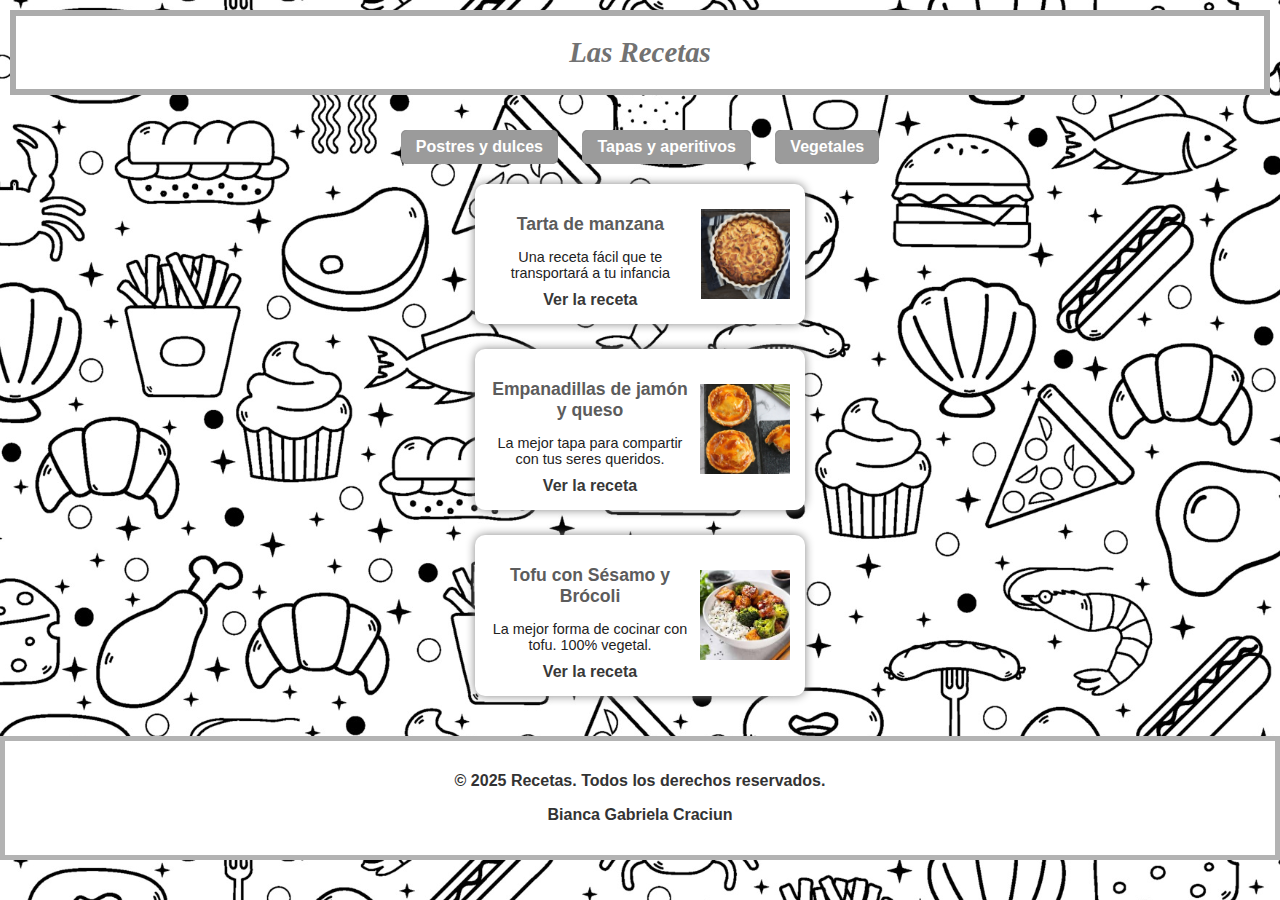
<file: index.html>
<!DOCTYPE html>
<html lang="es">
<head>
    <meta charset="UTF-8">
    <meta name="viewport" content="width=device-width, initial-scale=1.0">
    <title>Las Recetas</title>
    <link rel="stylesheet" href="styles/main.css">
</head>
<body>
    <header>
        <h1>Las Recetas</h1>
    </header>

    <nav>
        <ul>
            <li><a href="postres/postres.html">Postres y dulces</a></li>
            <li><a href="tapas/tapas.html">Tapas y aperitivos</a></li>
            <li><a href="vegetales/vegetales.html">Vegetales</a></li>
        </ul>
    </nav>

    <main>
        <article>
            <div>
                <h2>Tarta de manzana </h2>
                <p id="primero" >Una receta fácil que te transportará a tu infancia </p>
                <a href="/postres/manzana.html">Ver la receta</a>
            </div>
            <img src="img/tartados.jpg" alt="Tarta de manzana">
        </article>
        
        <article>
            <div>
                <h2>Empanadillas de jamón y queso</h2>
                <p>La mejor tapa para compartir con tus seres queridos.</p>
                <a href="tapas/empanadas.html">Ver la receta</a>
            </div>    
            <img src="img/empanadaUno.jpg" alt="Empanadillas de jamón">
        </article>

        <article>
            <div>
                <h2>Tofu con Sésamo y Brócoli</h2>
                <p>La mejor forma de cocinar con tofu. 100% vegetal.</p>
                <a href="vegetales/tofu.html">Ver la receta</a>
            </div>
            <img src="img/tofuDos.jpg" alt="Tofu con verduras">    
        </article>
    </main>

    <footer>
        <p>&copy; 2025 Recetas. Todos los derechos reservados.</p>
        <p>Bianca Gabriela Craciun</p>
    </footer>

</body>
</html>
</file>
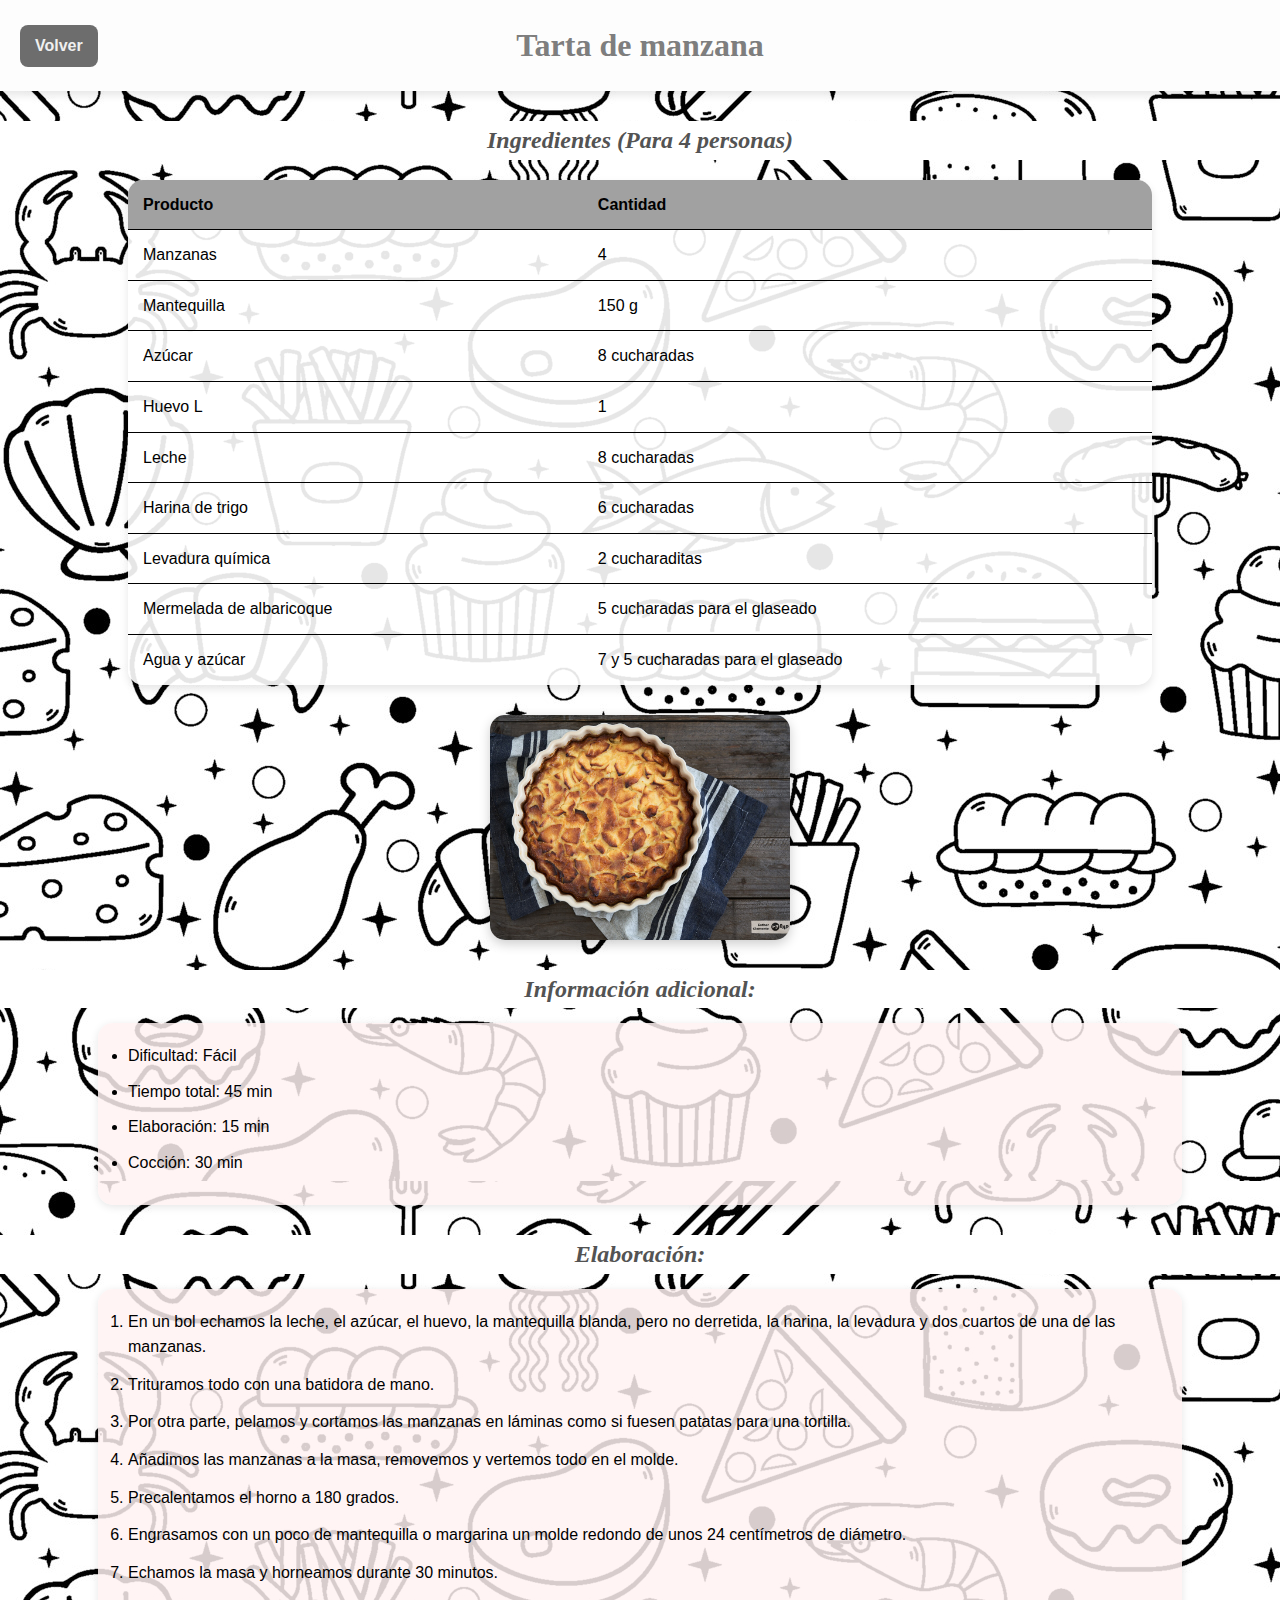
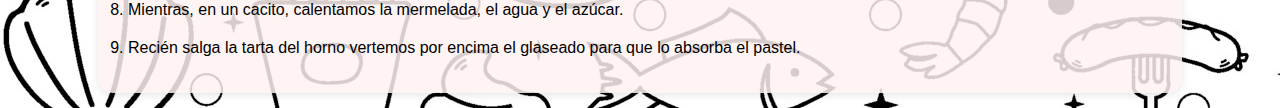
<file: postres/manzana.html>
<!DOCTYPE html>
<html lang="es">
<head>
    <meta charset="UTF-8">
    <meta name="viewport" content="width=device-width, initial-scale=1.0">
    <title>Tarta de manzana</title>
    <link rel="stylesheet" href="/styles/sub.css">
</head>
<body>
    <header>
        <a href="/index.html">Volver</a>
        <h1>Tarta de manzana</h1>
    </header>

    <h2>Ingredientes (Para 4 personas)</h2>
    <table>
        <thead>
            <tr>
                <th>Producto</th>
                <th>Cantidad</th>
            </tr>
        </thead>
        
        <tbody>
            <tr>
                <td>Manzanas</td>
                <td>4</td>
            </tr>

            <tr>
                <td>Mantequilla</td>
                <td>150 g</td>
            </tr>

            <tr>
                <td>Azúcar</td>
                <td>8 cucharadas</td>
            </tr>

            <tr>
                <td>Huevo L</td>
                <td>1</td>
            </tr>

            <tr>
                <td>Leche</td>
                <td>8 cucharadas</td>
            </tr>

            <tr>
                <td>Harina de trigo</td>
                <td>6 cucharadas</td>
            </tr>

            <tr>
                <td>Levadura química</td>
                <td>2 cucharaditas</td>
            </tr>

            <tr>
                <td>Mermelada de albaricoque</td>
                <td>5 cucharadas para el glaseado</td>
            </tr>

            <tr>
                <td>Agua y azúcar</td>
                <td>7 y 5 cucharadas para el glaseado</td>
            </tr>
        </tbody>
  </table>

  <img src="/img/tarta.jpg" alt="Tarta de manzana">

  <h2><i>Información adicional:</i></h2> 

  <ul>
    <li>Dificultad: Fácil</li>
    <li>Tiempo total: 45 min</li>
    <li>Elaboración: 15 min</li>
    <li>Cocción: 30 min</li>
  </ul>

  <h2>Elaboración: </h2>

  <ol>
    <li>En un bol echamos la leche, el azúcar, el huevo, la mantequilla blanda, pero no derretida, la harina, la levadura y dos cuartos de una de las manzanas.</li>
    <li>Trituramos todo con una batidora de mano.</li>
    <li>Por otra parte, pelamos y cortamos las manzanas en láminas como si fuesen patatas para una tortilla.</li>
    <li>Añadimos las manzanas a la masa, removemos y vertemos todo en el molde.</li>
    <li>Precalentamos el horno a 180 grados.</li>
    <li>Engrasamos con un poco de mantequilla o margarina un molde redondo de unos 24 centímetros de diámetro.</li>
    <li>Echamos la masa y horneamos durante 30 minutos.</li>
    <li>Mientras, en un cacito, calentamos la mermelada, el agua y el azúcar.</li>
    <li>Recién salga la tarta del horno vertemos por encima el glaseado para que lo absorba el pastel.</li>
  </ol>

</body>
</html>
</file>
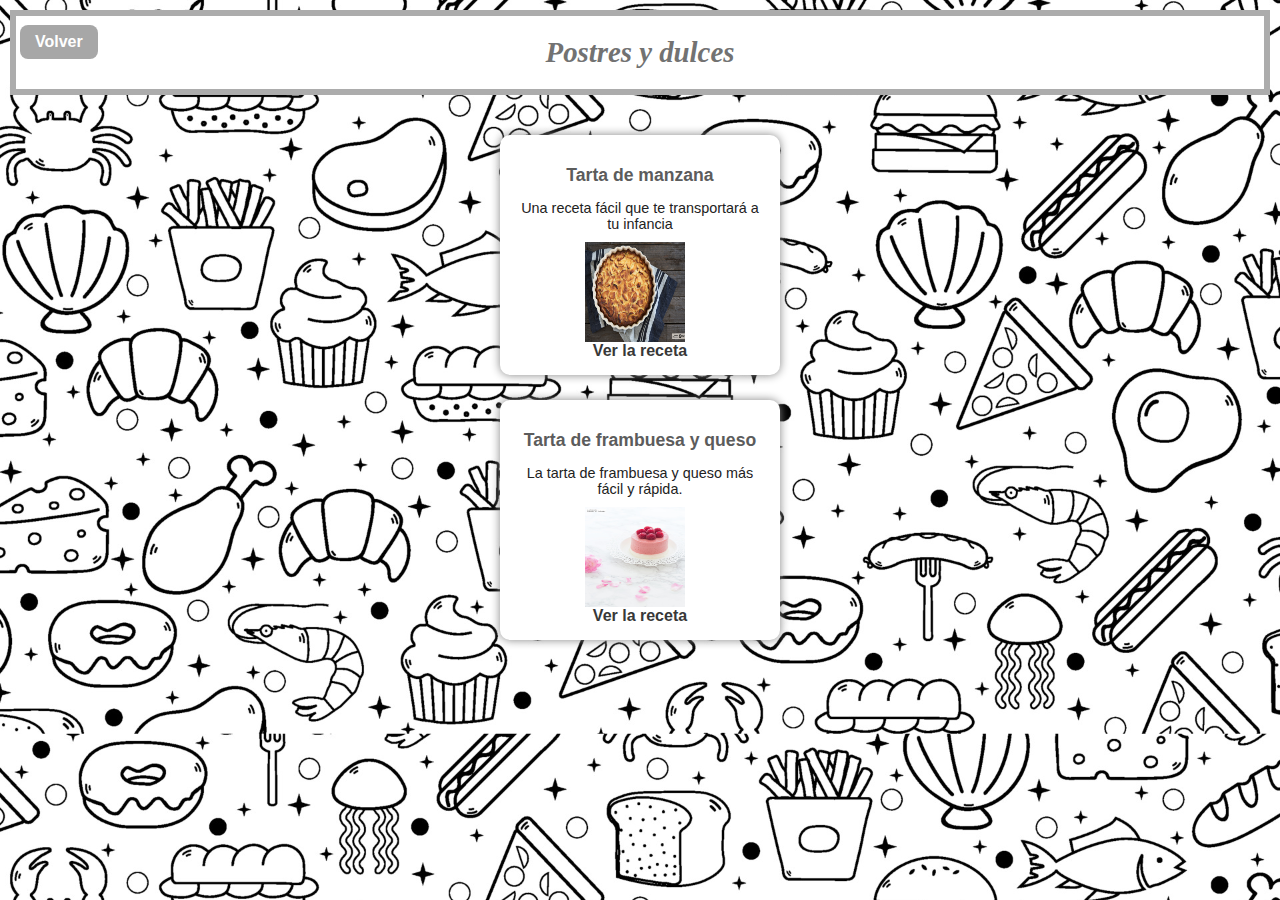
<file: postres/postres.html>
<!DOCTYPE html>
<html lang="es">
<head>
    <meta charset="UTF-8">
    <meta name="viewport" content="width=device-width, initial-scale=1.0">
    <title>Postres y dulces</title>
    <link rel="stylesheet" href="/styles/index.css">
</head>
<body>
    <header>
        <a href="/index.html">Volver</a>
        <h1>Postres y dulces</h1>
    </header>

    <main>
        <article>
            <h2>Tarta de manzana </h2>
            <p>Una receta fácil que te transportará a tu infancia </p>
            <img src="/img/tarta.jpg" alt="Tarta de manzana">
            <a href="/postres/manzana.html">Ver la receta</a>
        </article>

        <article>
            <h2>Tarta de frambuesa y queso</h2>
            <p>La tarta de frambuesa y queso más fácil y rápida.</p>
            <img src="/img/frambuesa.jpg" alt="Tarta de frambuesa y queso">
            <a href="/postres/frambuesa.html">Ver la receta</a>
        </article>
    </main>

</body>
</html>
</file>
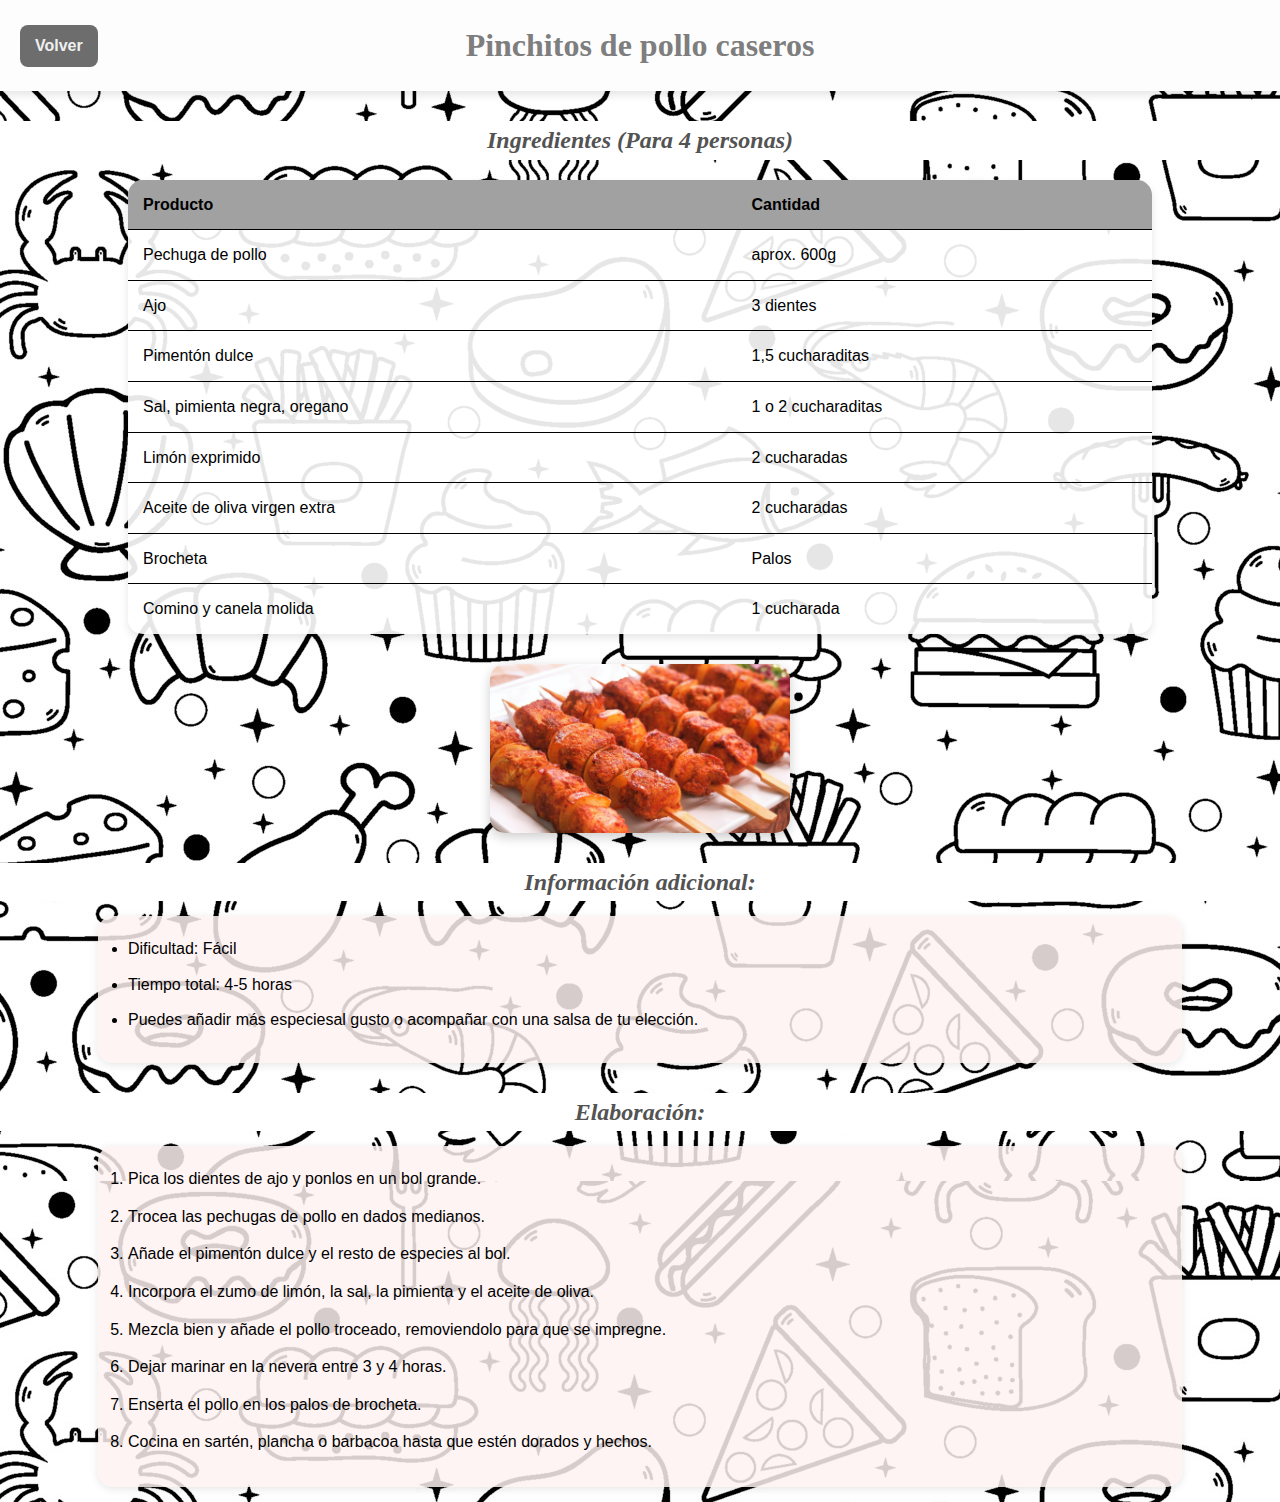
<file: tapas/pinchitos.html>
<!DOCTYPE html>
<html lang="es">
<head>
    <meta charset="UTF-8">
    <meta name="viewport" content="width=device-width, initial-scale=1.0">
    <title>Pinchitos de pollo caseros</title>
    <link rel="stylesheet" href="/styles/sub.css">
</head>
<body>
    <header>
        <a href="/index.html">Volver</a>
        <h1>Pinchitos de pollo caseros</h1>
    </header>

    <h2>Ingredientes (Para 4 personas)</h2>
    <table>
        <thead>
            <tr>
                <th>Producto</th>
                <th>Cantidad</th>
            </tr>
        </thead>
        
        <tbody>
            <tr>
                <td>Pechuga de pollo</td>
                <td>aprox. 600g</td>
            </tr>

            <tr>
                <td>Ajo</td>
                <td>3 dientes</td>
            </tr>

            <tr>
                <td>Pimentón dulce</td>
                <td>1,5 cucharaditas</td>
            </tr>

            <tr>
                <td>Sal, pimienta negra, oregano</td>
                <td>1 o 2 cucharaditas</td>
            </tr>

            <tr>
                <td>Limón exprimido</td>
                <td>2 cucharadas</td>
            </tr>

            <tr>
                <td>Aceite de oliva virgen extra</td>
                <td>2 cucharadas</td>
            </tr>

            <tr>
                <td>Brocheta</td>
                <td>Palos</td>
            </tr>

            <tr>
                <td>Comino y canela molida</td>
                <td>1 cucharada</td>
            </tr>

        </tbody>
  </table>

  <img src="/img/pechuga.jpg" alt="">

  <h2><i>Información adicional:</i></h2> 

  <ul>
    <li>Dificultad: Fácil</li>
    <li>Tiempo total: 4-5 horas</li>
    <li>Puedes añadir más especiesal gusto o acompañar con una salsa de tu elección.</li>
  </ul>

  <h2>Elaboración: </h2>

  <ol>
    <li>Pica los dientes de ajo y ponlos en un bol grande.</li>
    <li>Trocea las pechugas de pollo en dados medianos.</li>
    <li>Añade el pimentón dulce y el resto de especies al bol.</li>
    <li>Incorpora el zumo de limón, la sal, la pimienta y el aceite de oliva.</li>
    <li>Mezcla bien y añade el pollo troceado, removiendolo para que se impregne.</li>
    <li>Dejar marinar en la nevera entre 3 y 4 horas.</li>
    <li>Enserta el pollo en los palos de brocheta.</li>
    <li>Cocina en sartén, plancha o barbacoa hasta que estén dorados y hechos.</li>
  </ol>

</body>
</html>
</file>
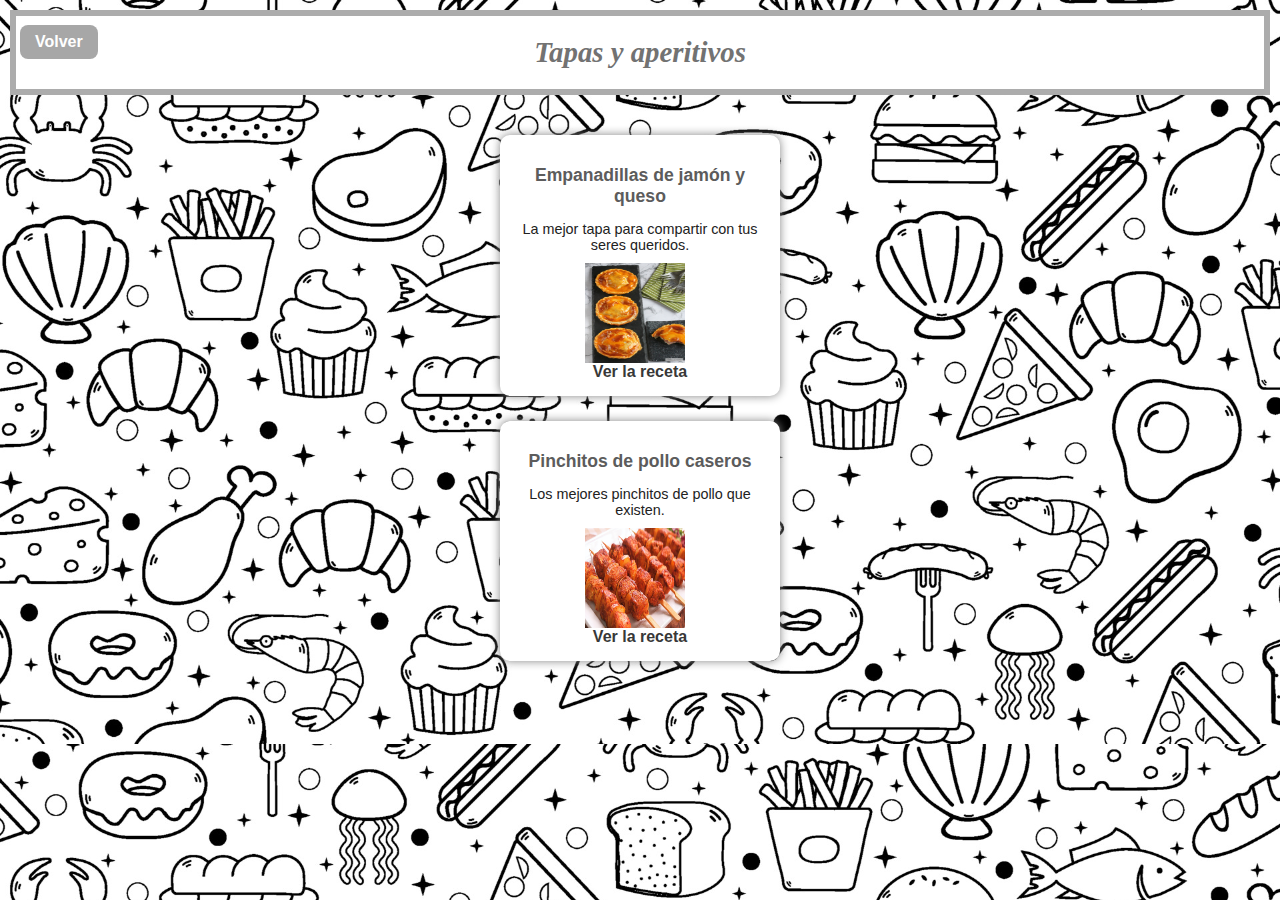
<file: tapas/tapas.html>
<!DOCTYPE html>
<html lang="es">
<head>
    <meta charset="UTF-8">
    <meta name="viewport" content="width=device-width, initial-scale=1.0">
    <title>Tapas y aperitivos</title>
    <link rel="stylesheet" href="/styles/index.css">
</head>
<body>
    <header>
        <a href="/index.html">Volver</a>
        <h1>Tapas y aperitivos</h1>
    </header>

    <main>
        <article>
            <h2>Empanadillas de jamón y queso</h2>
            <p>La mejor tapa para compartir con tus seres queridos.</p>
            <img src="/img/empanadas.jpg" alt="Empanadillas de jamón y queso">
            <a href="/tapas/empanadas.html">Ver la receta</a>
        </article>

        <article>
            <h2>Pinchitos de pollo caseros</h2>
            <p>Los mejores pinchitos de pollo que existen.</p>
            <img src="/img/pechuga.jpg" alt="Pinchitos de pollo">
            <a href="/tapas/pinchitos.html">Ver la receta</a>
        </article>
    </main>
</body>
</html>
</file>
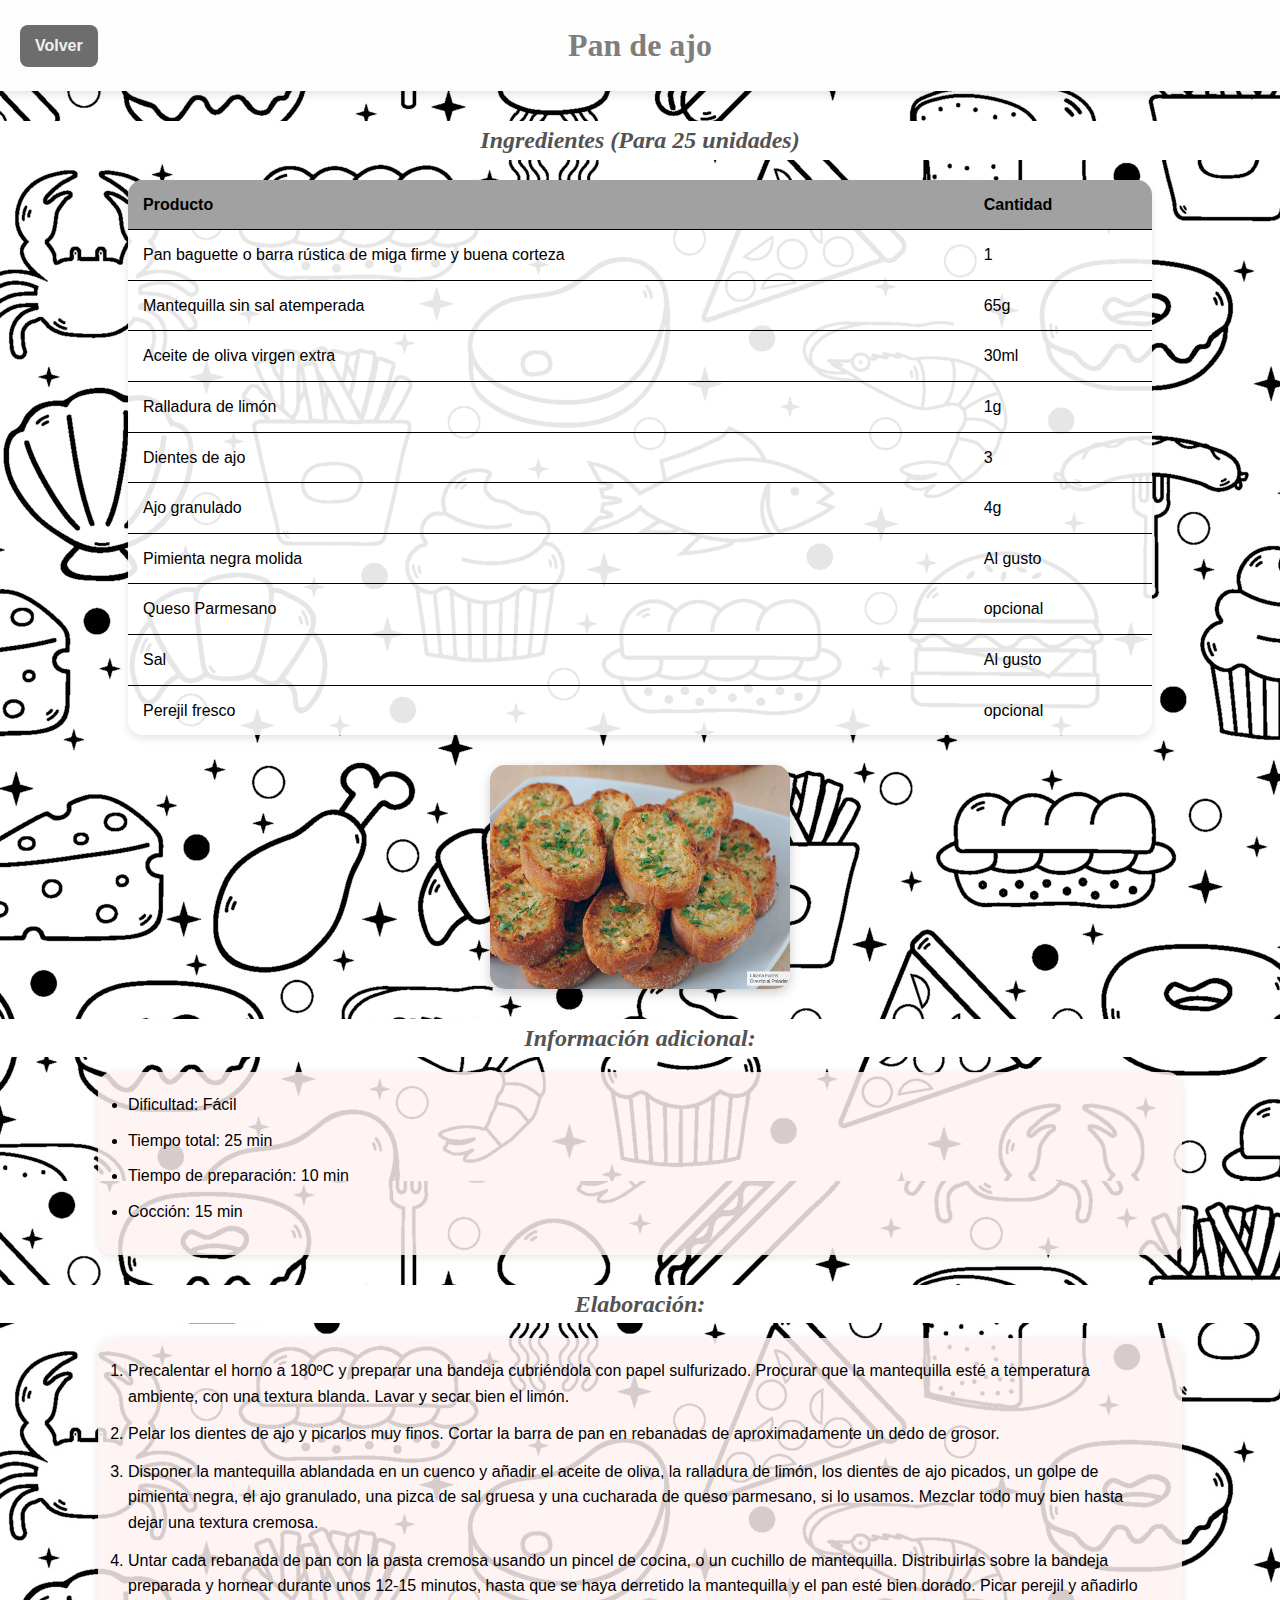
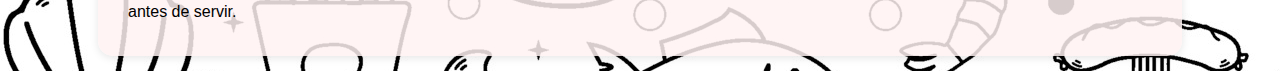
<file: vegetales/panajo.html>
<!DOCTYPE html>
<html lang="es">
<head>
    <meta charset="UTF-8">
    <meta name="viewport" content="width=device-width, initial-scale=1.0">
    <title>Pan de Ajo</title>
    <link rel="stylesheet" href="../styles/sub.css">
</head>
<body>
    <header>
        <a href="../index.html">Volver</a>
        <h1>Pan de ajo</h1>
    </header>

    <h2>Ingredientes (Para 25 unidades)</h2>
    <table>
        <thead>
            <tr>
                <th>Producto</th>
                <th>Cantidad</th>
            </tr>
        </thead>
        
        <tbody>
            <tr>
                <td>Pan baguette o barra rústica de miga firme y buena corteza</td>
                <td>1</td>
            </tr>

            <tr>
                <td>Mantequilla sin sal atemperada</td>
                <td>65g</td>
            </tr>

            <tr>
                <td>Aceite de oliva virgen extra</td>
                <td>30ml</td>
            </tr>

            <tr>
                <td>Ralladura de limón </td>
                <td>1g</td>
            </tr>

            <tr>
                <td>Dientes de ajo</td>
                <td>3</td>
            </tr>

            <tr>
                <td>Ajo granulado</td>
                <td>4g</td>
            </tr>

            <tr>
                <td>Pimienta negra molida</td>
                <td>Al gusto</td>
            </tr>

            <tr>
                <td>Queso Parmesano </td>
                <td>opcional</td>
            </tr>

            <tr>
                <td>Sal</td>
                <td>Al gusto</td>
            </tr>

            <tr>
                <td>Perejil fresco</td>
                <td>opcional</td>
            </tr>

        </tbody>
  </table>

  <img src="../img/pan.jpg" alt="">

  <h2><i>Información adicional:</i></h2> 

  <ul>
    <li>Dificultad: Fácil</li>
    <li>Tiempo total: 25 min</li>
    <li>Tiempo de preparación: 10 min</li>
    <li>Cocción: 15 min</li>
  </ul>

  <h2>Elaboración: </h2>

  <ol>
    <li>Precalentar el horno a 180ºC y preparar una bandeja cubriéndola con papel sulfurizado. Procurar que la mantequilla esté a temperatura ambiente, con una textura blanda. Lavar y secar bien el limón. </li>
    <li>Pelar los dientes de ajo y picarlos muy finos. Cortar la barra de pan en rebanadas de aproximadamente un dedo de grosor.</li>
    <li>Disponer la mantequilla ablandada en un cuenco y añadir el aceite de oliva, la ralladura de limón, los dientes de ajo picados, un golpe de pimienta negra, el ajo granulado, una pizca de sal gruesa y una cucharada de queso parmesano, si lo usamos. Mezclar todo muy bien hasta dejar una textura cremosa.</li>
    <li>Untar cada rebanada de pan con la pasta cremosa usando un pincel de cocina, o un cuchillo de mantequilla. Distribuirlas sobre la bandeja preparada y hornear durante unos 12-15 minutos, hasta que se haya derretido la mantequilla y el pan esté bien dorado. Picar perejil y añadirlo antes de servir.</li>
  </ol>

</body>
</html>
</file>
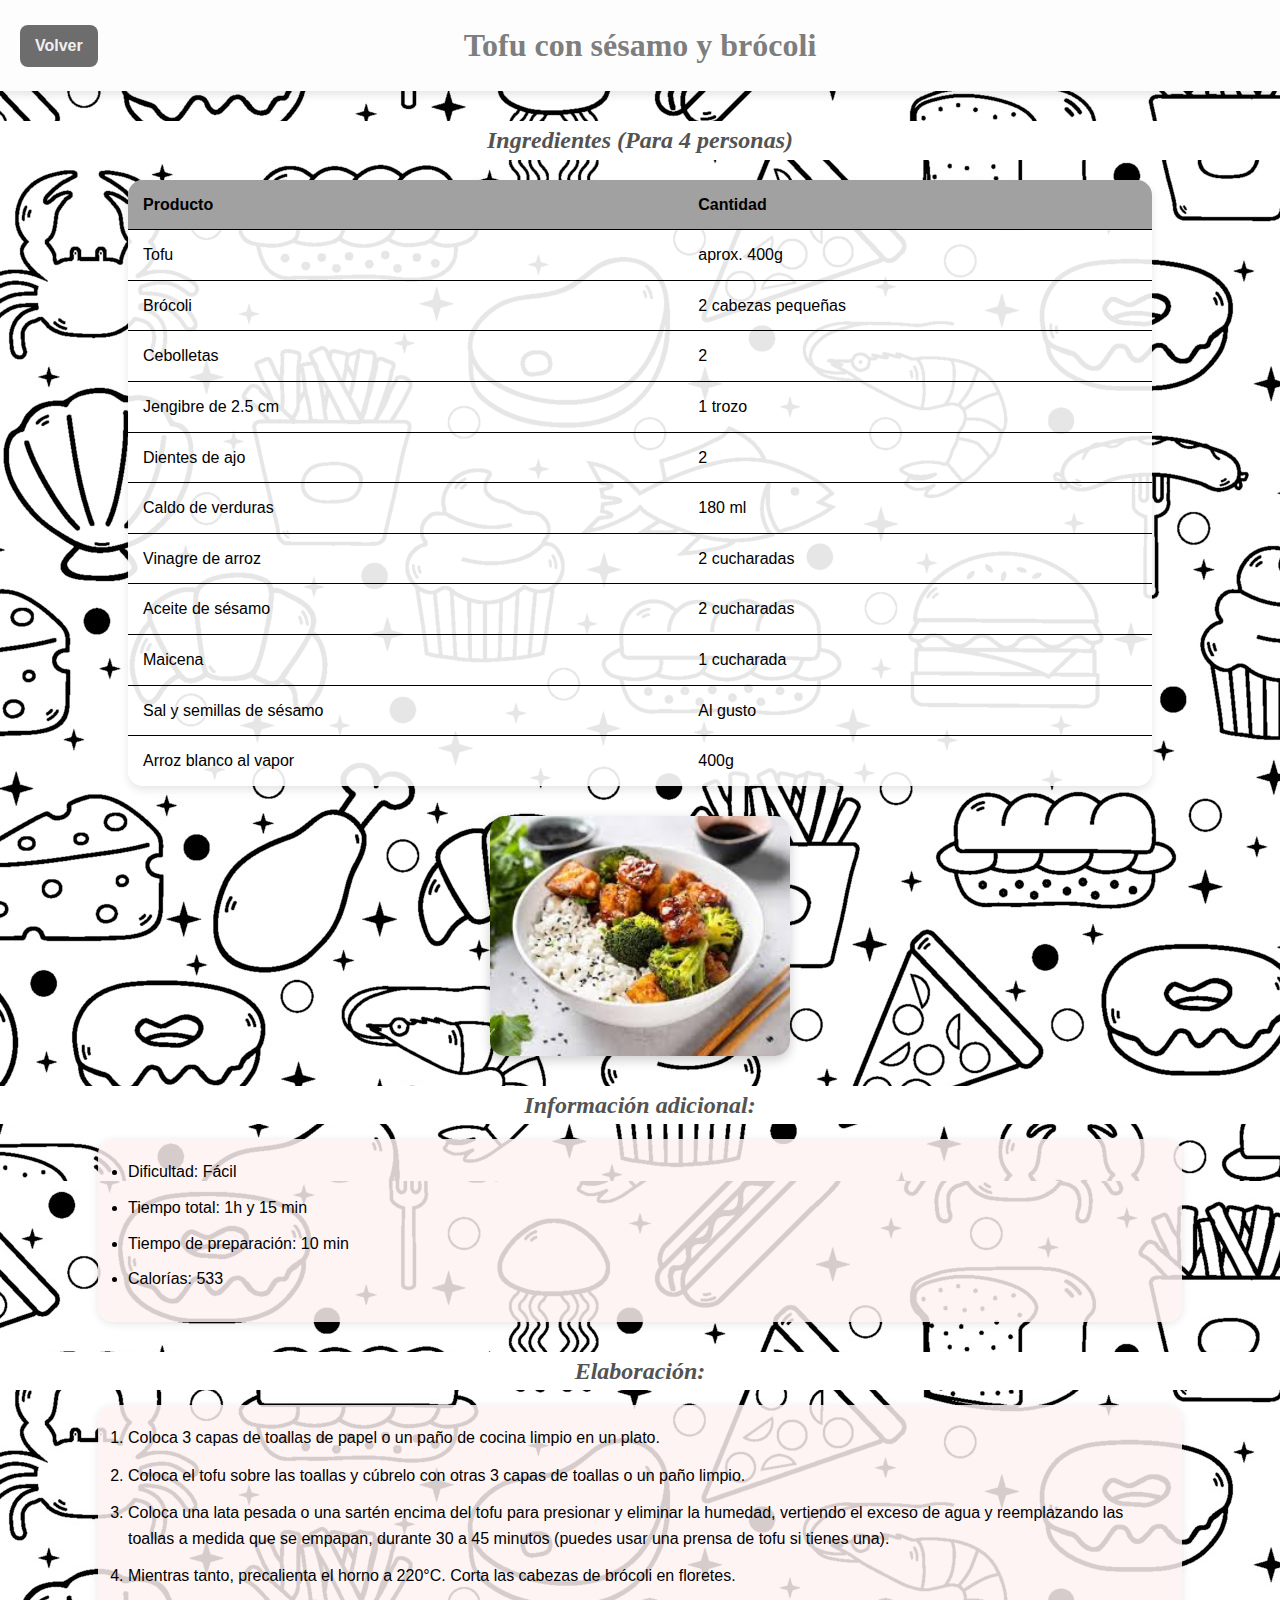
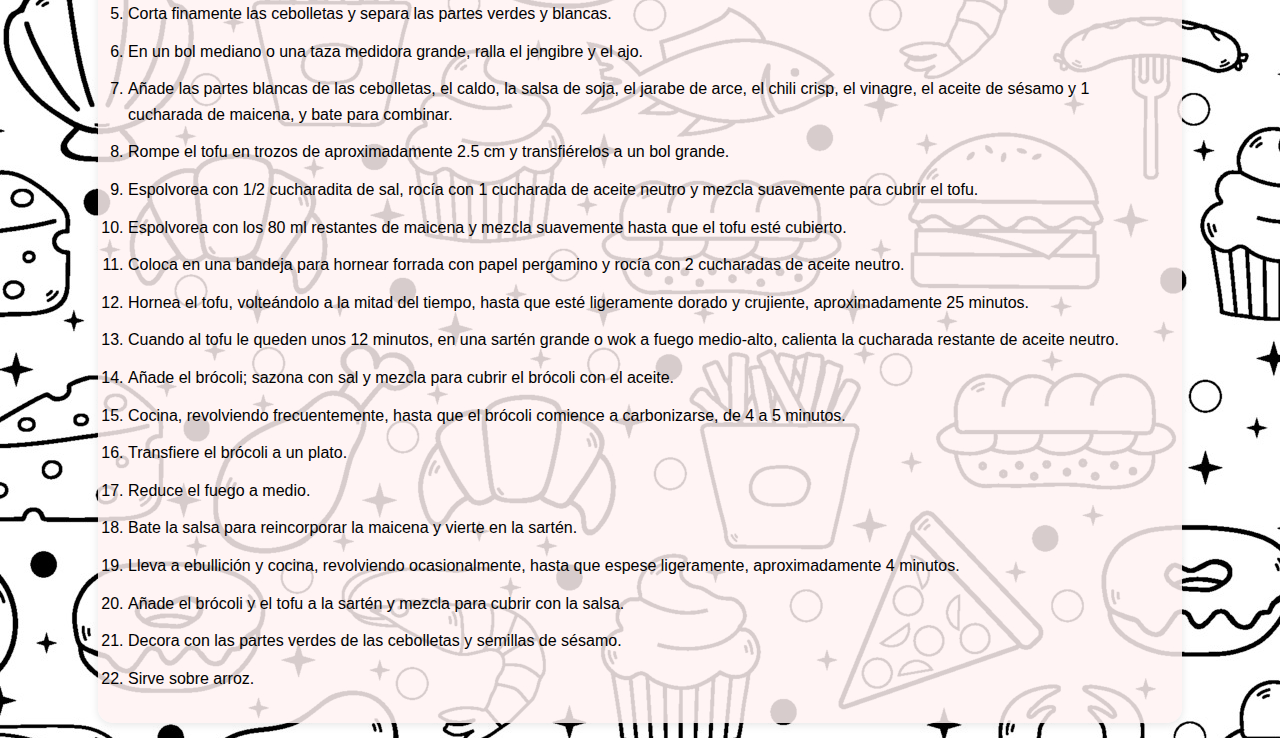
<file: vegetales/tofu.html>
<!DOCTYPE html>
<html lang="es">
<head>
    <meta charset="UTF-8">
    <meta name="viewport" content="width=device-width, initial-scale=1.0">
    <title>Tofu con sésamo y brócoli</title>
    <link rel="stylesheet" href="/styles/sub.css">
</head>
<body>
    <header>
        <a href="/index.html">Volver</a>
        <h1>Tofu con sésamo y brócoli</h1>
    </header>

    <h2>Ingredientes (Para 4 personas)</h2>
    <table>
        <thead>
            <tr>
                <th>Producto</th>
                <th>Cantidad</th>
            </tr>
        </thead>
        
        <tbody>
            <tr>
                <td>Tofu</td>
                <td>aprox. 400g</td>
            </tr>

            <tr>
                <td>Brócoli</td>
                <td>2 cabezas pequeñas</td>
            </tr>

            <tr>
                <td>Cebolletas</td>
                <td>2</td>
            </tr>

            <tr>
                <td>Jengibre de 2.5 cm </td>
                <td>1 trozo</td>
            </tr>

            <tr>
                <td>Dientes de ajo</td>
                <td>2</td>
            </tr>

            <tr>
                <td>Caldo de verduras</td>
                <td>180 ml</td>
            </tr>

            <tr>
                <td>Vinagre de arroz</td>
                <td>2 cucharadas</td>
            </tr>

            <tr>
                <td>Aceite de sésamo</td>
                <td>2 cucharadas</td>
            </tr>

            <tr>
                <td>Maicena</td>
                <td>1 cucharada</td>
            </tr>

            <tr>
                <td>Sal y semillas de sésamo</td>
                <td>Al gusto</td>
            </tr>

            <tr>
                <td>Arroz blanco al vapor</td>
                <td>400g</td>
            </tr>

        </tbody>
  </table>

  <img src="/img/tofu.jpeg" alt="">

  <h2><i>Información adicional:</i></h2> 

  <ul>
    <li>Dificultad: Fácil</li>
    <li>Tiempo total: 1h y 15 min</li>
    <li>Tiempo de preparación: 10 min</li>
    <li>Calorías: 533</li>
  </ul>

  <h2>Elaboración: </h2>

  <ol>
    <li>Coloca 3 capas de toallas de papel o un paño de cocina limpio en un plato.</li>
    <li>Coloca el tofu sobre las toallas y cúbrelo con otras 3 capas de toallas o un paño limpio.</li>
    <li>Coloca una lata pesada o una sartén encima del tofu para presionar y eliminar la humedad, vertiendo el exceso de agua y reemplazando las toallas a medida que se empapan, durante 30 a 45 minutos (puedes usar una prensa de tofu si tienes una).</li>
    <li>Mientras tanto, precalienta el horno a 220°C. Corta las cabezas de brócoli en floretes.</li>
    <li>Corta finamente las cebolletas y separa las partes verdes y blancas. </li>
    <li>En un bol mediano o una taza medidora grande, ralla el jengibre y el ajo. </li>
    <li>Añade las partes blancas de las cebolletas, el caldo, la salsa de soja, el jarabe de arce, el chili crisp, el vinagre, el aceite de sésamo y 1 cucharada de maicena, y bate para combinar.</li>
    <li>Rompe el tofu en trozos de aproximadamente 2.5 cm y transfiérelos a un bol grande. </li>
    <li>Espolvorea con 1/2 cucharadita de sal, rocía con 1 cucharada de aceite neutro y mezcla suavemente para cubrir el tofu. </li>
    <li>Espolvorea con los 80 ml restantes de maicena y mezcla suavemente hasta que el tofu esté cubierto. </li>
    <li>Coloca en una bandeja para hornear forrada con papel pergamino y rocía con 2 cucharadas de aceite neutro.</li>
    <li>Hornea el tofu, volteándolo a la mitad del tiempo, hasta que esté ligeramente dorado y crujiente, aproximadamente 25 minutos.</li>
    <li>Cuando al tofu le queden unos 12 minutos, en una sartén grande o wok a fuego medio-alto, calienta la cucharada restante de aceite neutro. </li>
    <li>Añade el brócoli; sazona con sal y mezcla para cubrir el brócoli con el aceite.</li>
    <li>Cocina, revolviendo frecuentemente, hasta que el brócoli comience a carbonizarse, de 4 a 5 minutos. </li>
    <li>Transfiere el brócoli a un plato.</li>
    <li>Reduce el fuego a medio. </li>
    <li>Bate la salsa para reincorporar la maicena y vierte en la sartén. </li>
    <li>Lleva a ebullición y cocina, revolviendo ocasionalmente, hasta que espese ligeramente, aproximadamente 4 minutos.</li>
    <li>Añade el brócoli y el tofu a la sartén y mezcla para cubrir con la salsa. </li>
    <li>Decora con las partes verdes de las cebolletas y semillas de sésamo.</li>
    <li>Sirve sobre arroz.</li>

  </ol>

</body>
</html>
</file>
<file: styles/main.css>
body {
    font-family: 'Poppins', sans-serif;
    background-color: #f8ede8;
    background-image: url('../img/foood.jpg'); 
    background-size: cover;
    background-position: center;
    margin: 0;
    color: #222;
}


header {
    background-color: #ffffff;
    border: 6px solid #acacac;
    text-align: center;
    padding: 20px;
    margin: 10px;
}

header h1 {
    color: #727272;
    font-size: 1.8rem;
    margin: 0;
    font-weight: bold;
    font-family: 'Times New Roman', Times, serif;
    font-style: italic;
}

header a {
    position: absolute;
    left: 20px;
    top: 25px;
    background-color: #a7a7a7;
    color: #ffffff;
    text-decoration: none;
    padding: 8px 15px;
    border-radius: 8px;
    font-weight: bold;
    transition: background-color 0.3s;
}

header a:hover {
    background-color: #7e7e7e;
}


nav {
    text-align: center;
    margin: 20px 0;
}

nav ul {
    list-style: none;
    padding: 0;
}

nav li {
    display: inline-block;
    margin: 0 10px;
    background-color: #8d8d8d;
    border-radius: 5px;
    margin-top: 15px;
    font-weight: bold;
    color: #ffefef;
    cursor: pointer;
    transition: background-color 0.3s;
}

nav li:hover {
    background-color: #505050;
}

nav a {
    display: inline-block;
    background-color: #9b9b9b;
    color: #ffffff;
    text-decoration: none;
    padding: 8px 15px;
    border-radius: 8px;
    font-weight: bold;
    transition: background-color 0.3s, transform 0.1s;
}

nav a:hover {
    background-color: #616161;
    transform: scale(1.05);
}

main {
    display: flex;
    flex-direction: column;
    align-items: center;
    gap: 25px;
    margin-bottom: 40px;
}

article {
    width: 300px;
    background-color: white;
    border-radius: 10px;
    box-shadow: 0 0 10px #858585;
    padding: 15px;
    text-align: center;
    transition: transform 0.2s ease-in-out;
    display: flex;
    flex-direction: row;
    
}

article:hover {
    transform: scale(1.05);
}

article h2 {
    font-size: 1.1rem;
    color: #5c5c5c;
    margin-bottom: 10px;
}

article p {
    font-size: 0.9rem;
    margin-bottom: 10px;
}

article a {
    text-decoration: none;
    color: #383838;
    font-weight: bold;
}

article a:hover {
    text-decoration: underline;
}

article img{
    display: flex;
    align-self: center;
    justify-content: center;
    height: 90px;
    width: 90px;
    padding-left: 10px;
}

footer {
    border: 5px solid #b3b3b3;
    background-color: #ffffff;
    text-align: center;
    padding: 15px;
    font-weight: bold;
    color: #333;
}
</file>
<file: styles/sub.css>
body {
    font-family: 'Poppins', sans-serif;
    background:url('../img/foood.jpg'); 
    color: #000000;
    margin: 0;
    padding: 0;
    line-height: 1.6;
}


header {
    background-color: #fdfdfd;
    padding: 20px;
    text-align: center;
    position: relative;
    box-shadow: 0 4px 8px rgba(0,0,0,0.1);
}

header h1 {
    font-family: 'Playfair Display', serif;
    font-size: 2rem;
    margin: 0;
    color: #7e7e7e;
}

header a {
    position: absolute;
    left: 20px;
    top: 25px;
    background-color: #6d6d6d;
    color: #f0f0f0;
    text-decoration: none;
    padding: 8px 15px;
    border-radius: 8px;
    font-weight: bold;
    transition: background-color 0.3s;
}

header a:hover {
    background-color: #3a3a3a;
}


h2 {
    text-align: center;
    color: #535353;
    background-color: #ffffff;
    font-family: 'Playfair Display', serif;
    font-style: italic;
    margin-top: 30px;
    margin-bottom: 10px;
}


table {
    width: 80%;
    margin: 20px auto;
    border-collapse: collapse;
    background-color: rgba(255, 255, 255, 0.9);
    border-radius: 15px;
    overflow: hidden;
    box-shadow: 0 4px 8px rgba(0,0,0,0.1);
}

thead {
    background-color: #a1a1a1;
    color: #000000;
}

th, td {
    padding: 12px 15px;
    text-align: left;
    border-bottom: 1px solid #000000;
}

tr:last-child td {
    border-bottom: none;
}


img {
    display: block;
    margin: 30px auto;
    width: 300px;
    height: auto;
    border-radius: 15px;
    box-shadow: 0 4px 12px rgba(0,0,0,0.2);
}


ul, ol {
    width: 80%;
    margin: 15px auto;
    background-color: rgba(255, 242, 242, 0.842);
    padding: 20px 30px;
    border-radius: 15px;
    box-shadow: 0 2px 8px rgba(0,0,0,0.1);
}

ul li, ol li {
    margin-bottom: 10px;
}

ol li {
    margin-bottom: 12px;
}


footer {
    text-align: center;
    padding: 20px;
    color: #414141;
    background-color: #000000;
    margin-top: 40px;
    font-weight: bold;
}
</file>
<file: styles/index.css>
body {
    font-family: 'Poppins', sans-serif;
    background-color: #f8ede8;
    background-image: url('../img/foood.jpg'); 
    background-size: cover;
    background-position: center;
    margin: 0;
    color: #222;
}


header {
    background-color: #ffffff;
    border: 6px solid #acacac;
    text-align: center;
    padding: 20px;
    margin: 10px;
}

header h1 {
    color: #727272;
    font-size: 1.8rem;
    margin: 0;
    font-weight: bold;
    font-family: 'Times New Roman', Times, serif;
    font-style: italic;
}

header a {
    position: absolute;
    left: 20px;
    top: 25px;
    background-color: #a7a7a7;
    color: #ffffff;
    text-decoration: none;
    padding: 8px 15px;
    border-radius: 8px;
    font-weight: bold;
    transition: background-color 0.3s;
}

header a:hover {
    background-color: #7e7e7e;
}


nav {
    text-align: center;
    margin: 20px 0;
}

nav ul {
    list-style: none;
    padding: 0;
}

nav li {
    display: inline-block;
    margin: 0 10px;
    background-color: #8d8d8d;
    border-radius: 5px;
    margin-top: 15px;
    font-weight: bold;
    color: #ffefef;
    cursor: pointer;
    transition: background-color 0.3s;
}

nav li:hover {
    background-color: #505050;
}

nav a {
    display: inline-block;
    background-color: #9b9b9b;
    color: #ffffff;
    text-decoration: none;
    padding: 8px 15px;
    border-radius: 8px;
    font-weight: bold;
    transition: background-color 0.3s, transform 0.1s;
}

nav a:hover {
    background-color: #616161;
    transform: scale(1.05);
}

main {
    display: flex;
    flex-direction: column;
    align-items: center;
    gap: 25px;
    margin-bottom: 40px;
    margin-top: 20px;
    padding-top: 20px;
}

article {
    width: 250px;
    background-color: white;
    border-radius: 10px;
    box-shadow: 0 0 10px #858585;
    padding: 15px;
    text-align: center;
    transition: transform 0.2s ease-in-out;
}

article:hover {
    transform: scale(1.05);
}

article h2 {
    font-size: 1.1rem;
    color: #5c5c5c;
    margin-bottom: 10px;
}

article p {
    font-size: 0.9rem;
    margin-bottom: 10px;
}

article a {
    text-decoration: none;
    color: #383838;
    font-weight: bold;
}

article a:hover {
    text-decoration: underline;
}

article img{
    display: flex;
    justify-content: center;
    text-align: center;
    align-items: center;
    align-content: center;
    height: 100px;
    width: 100px;
    margin-left: 70px;
}

footer {
    border: 5px solid #b3b3b3;
    background-color: #ffffff;
    text-align: center;
    padding: 15px;
    font-weight: bold;
    color: #333;
}
</file>
